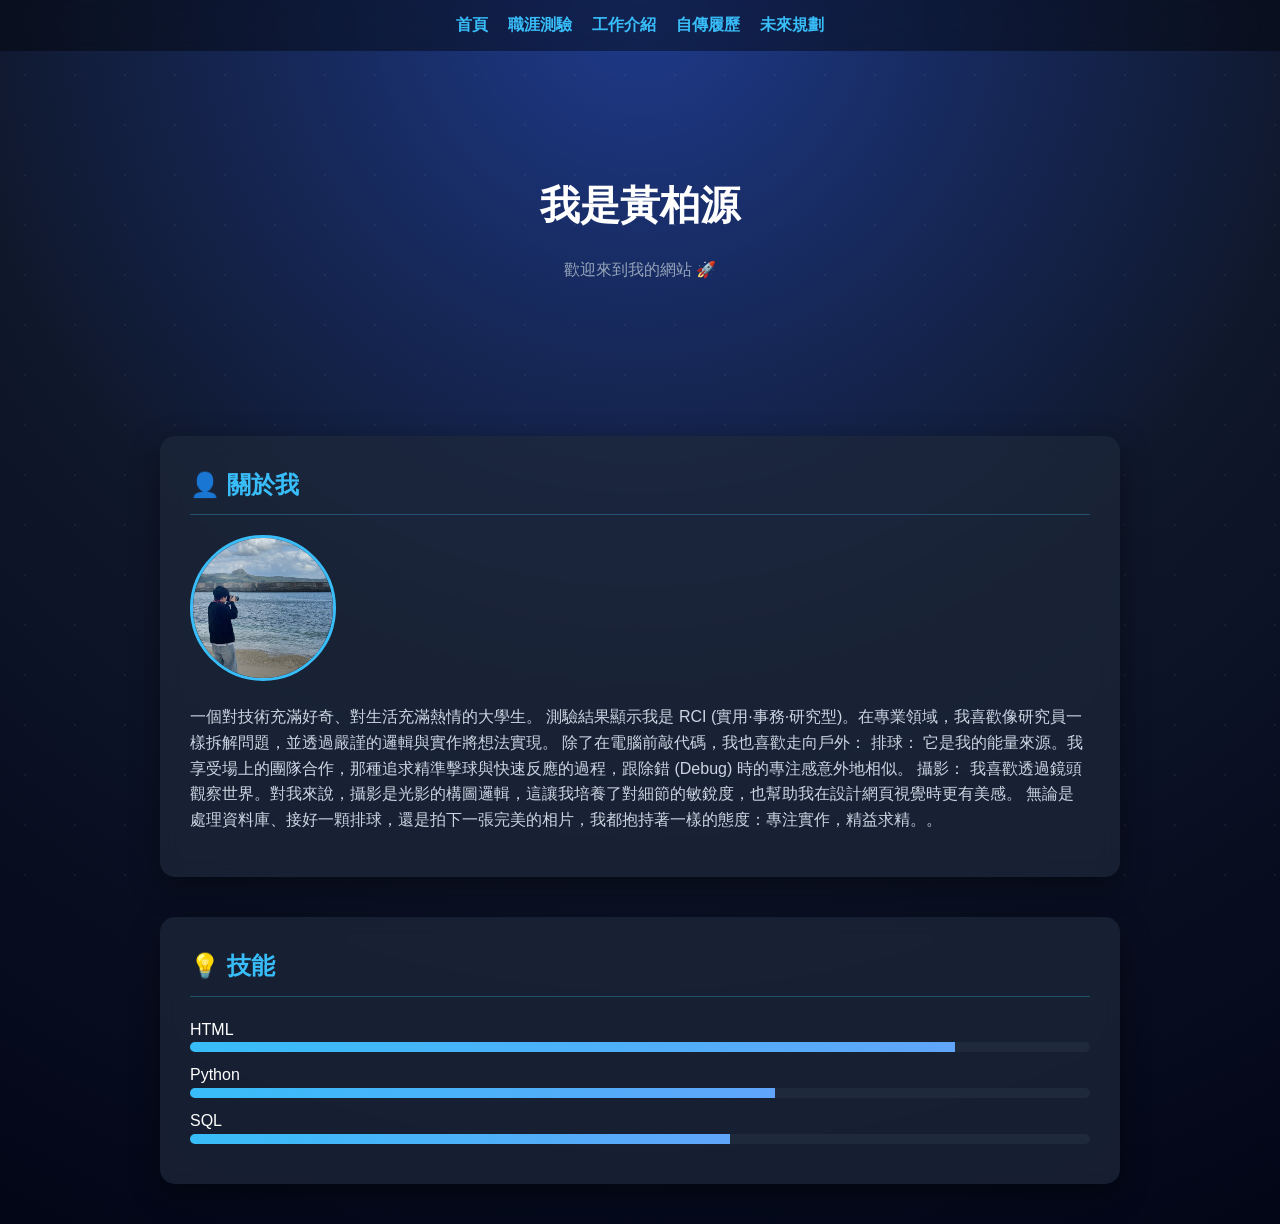
<file: index.html>
<!DOCTYPE html>
<html lang="zh-Hant">
<head>
<meta charset="UTF-8">
<title>首頁</title>
<link rel="stylesheet" href="style.css">
</head>

<body>

<nav>
  <a href="index.html">首頁</a>
  <a href="test.html">職涯測驗</a>
  <a href="job.html">工作介紹</a>
  <a href="resume.html">自傳履歷</a>
  <a href="future.html">未來規劃</a>
</nav>

<div class="hero">
  <h1>我是黃柏源</h1>
  <p>歡迎來到我的網站 🚀</p>    
</div>

<div class="card">
  <h2>👤 關於我</h2>
  <img src="profile.jpg" class="avatar">
  <p>
    一個對技術充滿好奇、對生活充滿熱情的大學生。

測驗結果顯示我是 RCI (實用·事務·研究型)。在專業領域，我喜歡像研究員一樣拆解問題，並透過嚴謹的邏輯與實作將想法實現。

除了在電腦前敲代碼，我也喜歡走向戶外：

排球： 它是我的能量來源。我享受場上的團隊合作，那種追求精準擊球與快速反應的過程，跟除錯 (Debug) 時的專注感意外地相似。

攝影： 我喜歡透過鏡頭觀察世界。對我來說，攝影是光影的構圖邏輯，這讓我培養了對細節的敏銳度，也幫助我在設計網頁視覺時更有美感。

無論是處理資料庫、接好一顆排球，還是拍下一張完美的相片，我都抱持著一樣的態度：專注實作，精益求精。。
  </p>
</div>

<div class="card">
  <h2>💡 技能</h2>
  <div class="skill">HTML<div class="bar"><div style="width:85%"></div></div></div>
  <div class="skill">Python<div class="bar"><div style="width:65%"></div></div></div>
  <div class="skill">SQL<div class="bar"><div style="width:60%"></div></div></div>
</div>

</body>
</html>
</file>
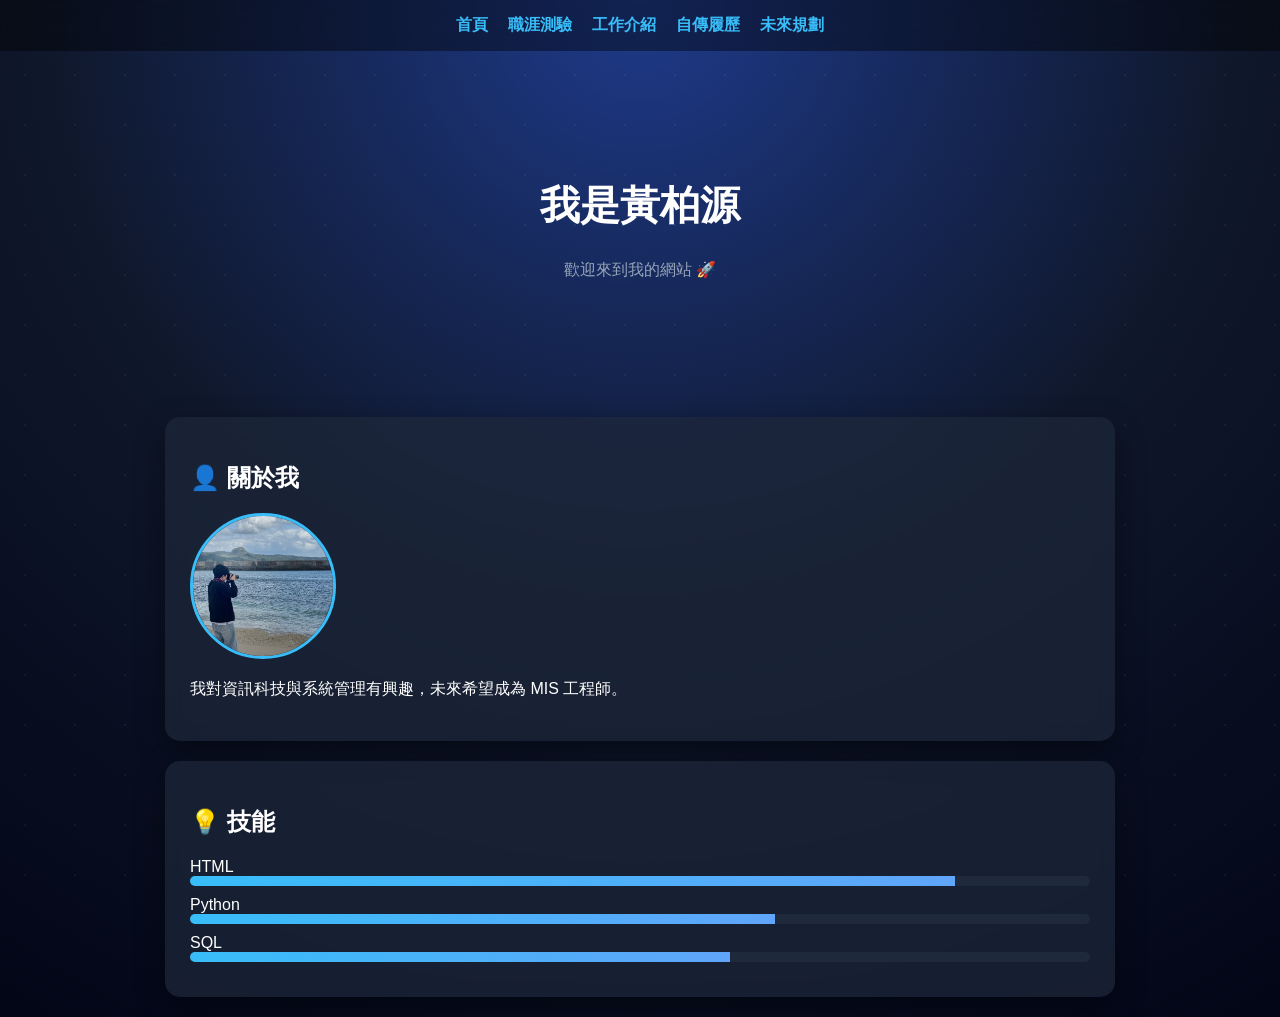
<file: 個人網頁作業/index.html>
<!DOCTYPE html>
<html lang="zh-Hant">
<head>
<meta charset="UTF-8">
<title>首頁</title>
<link rel="stylesheet" href="style.css">
</head>

<body>

<nav>
  <a href="index.html">首頁</a>
  <a href="test.html">職涯測驗</a>
  <a href="job.html">工作介紹</a>
  <a href="resume.html">自傳履歷</a>
  <a href="future.html">未來規劃</a>
</nav>

<div class="hero">
  <h1>我是黃柏源</h1>
  <p>歡迎來到我的網站 🚀</p>
</div>

<div class="card">
  <h2>👤 關於我</h2>
  <img src="profile.jpg" class="avatar">
  <p>
    我對資訊科技與系統管理有興趣，未來希望成為 MIS 工程師。
  </p>
</div>

<div class="card">
  <h2>💡 技能</h2>
  <div class="skill">HTML<div class="bar"><div style="width:85%"></div></div></div>
  <div class="skill">Python<div class="bar"><div style="width:65%"></div></div></div>
  <div class="skill">SQL<div class="bar"><div style="width:60%"></div></div></div>
</div>

</body>
</html>
</file>
<file: style.css>
body{
  margin:0;
  font-family:"Segoe UI", sans-serif;
  color:white;
  background: radial-gradient(circle at top,#1e3a8a,#0f172a,#020617);
}

/* 背景粒子感 */
body::before{
  content:"";
  position:fixed;
  width:100%;
  height:100%;
  background-image: radial-gradient(white 1px, transparent 1px);
  background-size:50px 50px;
  opacity:0.05;
  pointer-events:none;
}

/* 導覽列 */
nav{
  display:flex;
  justify-content:center;
  gap:20px;
  padding:15px;
  background:rgba(0,0,0,0.4);
  backdrop-filter: blur(10px);
  position:sticky;
  top:0;
}

nav a{
  color:#38bdf8;
  text-decoration:none;
  font-weight:bold;
  transition:0.3s;
}

nav a:hover{
  color:white;
  transform:scale(1.1);
}

/* HERO */
.hero{
  text-align:center;
  padding:100px 20px;
}

.hero h1{
  font-size:40px;
  animation:fadeDown 1s ease;
}

.hero p{
  color:#94a3b8;
}

/* 卡片 */
.card{
  max-width:900px;
  margin:20px auto;
  padding:25px;
  border-radius:15px;
  background:rgba(30,41,59,0.7);
  backdrop-filter: blur(10px);
  box-shadow:0 10px 30px rgba(0,0,0,0.4);
  transition:0.3s;
}

.card:hover{
  transform:translateY(-8px);
}

/* 頭像 */
.avatar{
  width:140px;
  height:140px;
  border-radius:50%;
  border:3px solid #38bdf8;
  object-fit:cover;
}

/* 技能條 */
.skill{
  margin:10px 0;
}

.bar{
  height:10px;
  background:#1e293b;
  border-radius:10px;
  overflow:hidden;
}

.bar div{
  height:100%;
  background:linear-gradient(90deg,#38bdf8,#60a5fa);
  animation:load 2s ease;
}

@keyframes load{
  from{width:0;}
}

/* grid */
.grid{
  display:grid;
  grid-template-columns:repeat(auto-fit,minmax(250px,1fr));
  gap:20px;
  max-width:900px;
  margin:auto;
}

/* 按鈕 */
.btn{
  display:inline-block;
  padding:10px 15px;
  background:#38bdf8;
  color:black;
  border-radius:8px;
  text-decoration:none;
  margin-top:10px;
}

.btn:hover{
  background:white;
}

/* 動畫 */
@keyframes fadeDown{
  from{opacity:0; transform:translateY(-20px);}
  to{opacity:1; transform:translateY(0);}
}
/* 讓卡片內的清單更好看 /
.card ul {
    text-align: left; / 保持條列式文字靠左 /
    line-height: 1.6;
    margin-bottom: 20px;
}

.card li {
    margin-bottom: 10px;
}

/ 突顯性格代碼 */
.personality-code {
    background-color: #000000;
    padding: 10px;
    border-radius: 8px;
    border-left: 5px solid #007bff;
    margin: 15px 0;
}

.personality-code h3 {
    margin: 0;
    color: #007bff;
}
<!DOCTYPE html>
<html lang="zh-Hant">
<head>
    <meta charset="UTF-8">
    <meta name="viewport" content="width=device-width, initial-scale=1.0">
    <title>個人履歷 - 自傳</title>
    <style>
        /* 直接整合你提供的 CSS 樣式 */
        body {
            margin: 0;
            font-family: "Segoe UI", sans-serif;
            color: white;
            background: radial-gradient(circle at top, #1e3a8a, #0f172a, #020617);
            min-height: 100vh;
        }

        /* 背景粒子感 */
        body::before {
            content: "";
            position: fixed;
            width: 100%;
            height: 100%;
            background-image: radial-gradient(white 1px, transparent 1px);
            background-size: 50px 50px;
            opacity: 0.05;
            pointer-events: none;
            z-index: -1;
        }

        /* 導覽列 */
        nav {
            display: flex;
            justify-content: center;
            gap: 20px;
            padding: 15px;
            background: rgba(0, 0, 0, 0.4);
            backdrop-filter: blur(10px);
            position: sticky;
            top: 0;
            z-index: 100;
        }

        nav a {
            color: #38bdf8;
            text-decoration: none;
            font-weight: bold;
            transition: 0.3s;
        }

        nav a:hover {
            color: white;
            transform: scale(1.1);
        }

        /* 卡片設定 */
        .card {
            max-width: 900px;
            margin: 40px auto;
            padding: 30px;
            border-radius: 15px;
            background: rgba(30, 41, 59, 0.7);
            backdrop-filter: blur(10px);
            box-shadow: 0 10px 30px rgba(0, 0, 0, 0.4);
            transition: 0.3s;
            line-height: 1.6;
        }

        .card:hover {
            transform: translateY(-8px);
        }

        h2 {
            color: #38bdf8;
            border-bottom: 1px solid rgba(56, 189, 248, 0.3);
            padding-bottom: 10px;
            margin-top: 0;
        }

        ul {
            list-style: none;
            padding: 0;
        }

        li {
            margin-bottom: 15px;
            padding-left: 20px;
            position: relative;
        }

        li::before {
            content: "▹";
            position: absolute;
            left: 0;
            color: #38bdf8;
        }

        strong {
            color: #38bdf8;
        }

        p {
            color: #cbd5e1;
            margin-bottom: 15px;
        }

        /* 性格標籤樣式 */
        .holland-code {
            display: inline-block;
            background: rgba(56, 189, 248, 0.2);
            border: 1px solid #38bdf8;
            color: #38bdf8;
            padding: 2px 12px;
            border-radius: 20px;
            font-weight: bold;
            margin-bottom: 10px;
        }
        </style>
</head>
<body>
</file>
<file: 個人網頁作業/style.css>
body{
  margin:0;
  font-family:"Segoe UI", sans-serif;
  color:white;
  background: radial-gradient(circle at top,#1e3a8a,#0f172a,#020617);
}

/* 背景粒子感 */
body::before{
  content:"";
  position:fixed;
  width:100%;
  height:100%;
  background-image: radial-gradient(white 1px, transparent 1px);
  background-size:50px 50px;
  opacity:0.05;
  pointer-events:none;
}

/* 導覽列 */
nav{
  display:flex;
  justify-content:center;
  gap:20px;
  padding:15px;
  background:rgba(0,0,0,0.4);
  backdrop-filter: blur(10px);
  position:sticky;
  top:0;
}

nav a{
  color:#38bdf8;
  text-decoration:none;
  font-weight:bold;
  transition:0.3s;
}

nav a:hover{
  color:white;
  transform:scale(1.1);
}

/* HERO */
.hero{
  text-align:center;
  padding:100px 20px;
}

.hero h1{
  font-size:40px;
  animation:fadeDown 1s ease;
}

.hero p{
  color:#94a3b8;
}

/* 卡片 */
.card{
  max-width:900px;
  margin:20px auto;
  padding:25px;
  border-radius:15px;
  background:rgba(30,41,59,0.7);
  backdrop-filter: blur(10px);
  box-shadow:0 10px 30px rgba(0,0,0,0.4);
  transition:0.3s;
}

.card:hover{
  transform:translateY(-8px);
}

/* 頭像 */
.avatar{
  width:140px;
  height:140px;
  border-radius:50%;
  border:3px solid #38bdf8;
  object-fit:cover;
}

/* 技能條 */
.skill{
  margin:10px 0;
}

.bar{
  height:10px;
  background:#1e293b;
  border-radius:10px;
  overflow:hidden;
}

.bar div{
  height:100%;
  background:linear-gradient(90deg,#38bdf8,#60a5fa);
  animation:load 2s ease;
}

@keyframes load{
  from{width:0;}
}

/* grid */
.grid{
  display:grid;
  grid-template-columns:repeat(auto-fit,minmax(250px,1fr));
  gap:20px;
  max-width:900px;
  margin:auto;
}

/* 按鈕 */
.btn{
  display:inline-block;
  padding:10px 15px;
  background:#38bdf8;
  color:black;
  border-radius:8px;
  text-decoration:none;
  margin-top:10px;
}

.btn:hover{
  background:white;
}

/* 動畫 */
@keyframes fadeDown{
  from{opacity:0; transform:translateY(-20px);}
  to{opacity:1; transform:translateY(0);}
}
</file>
